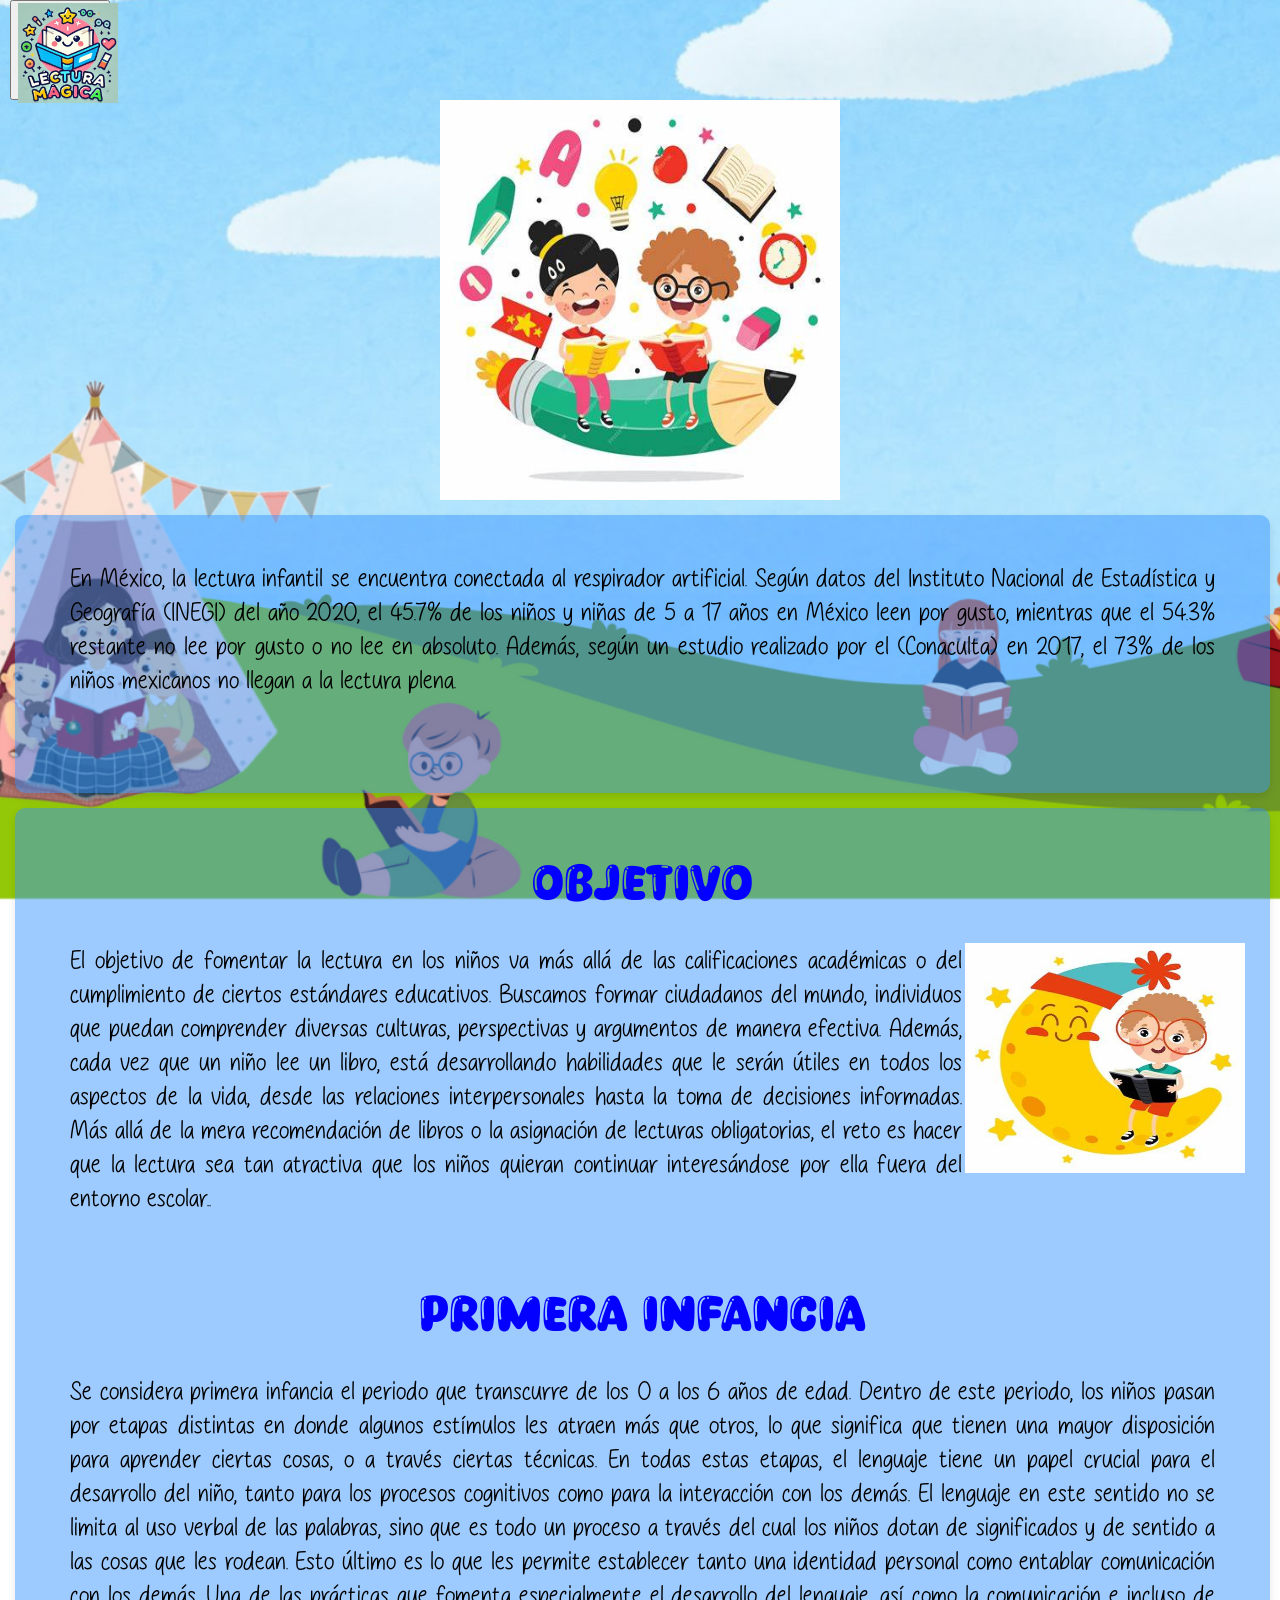
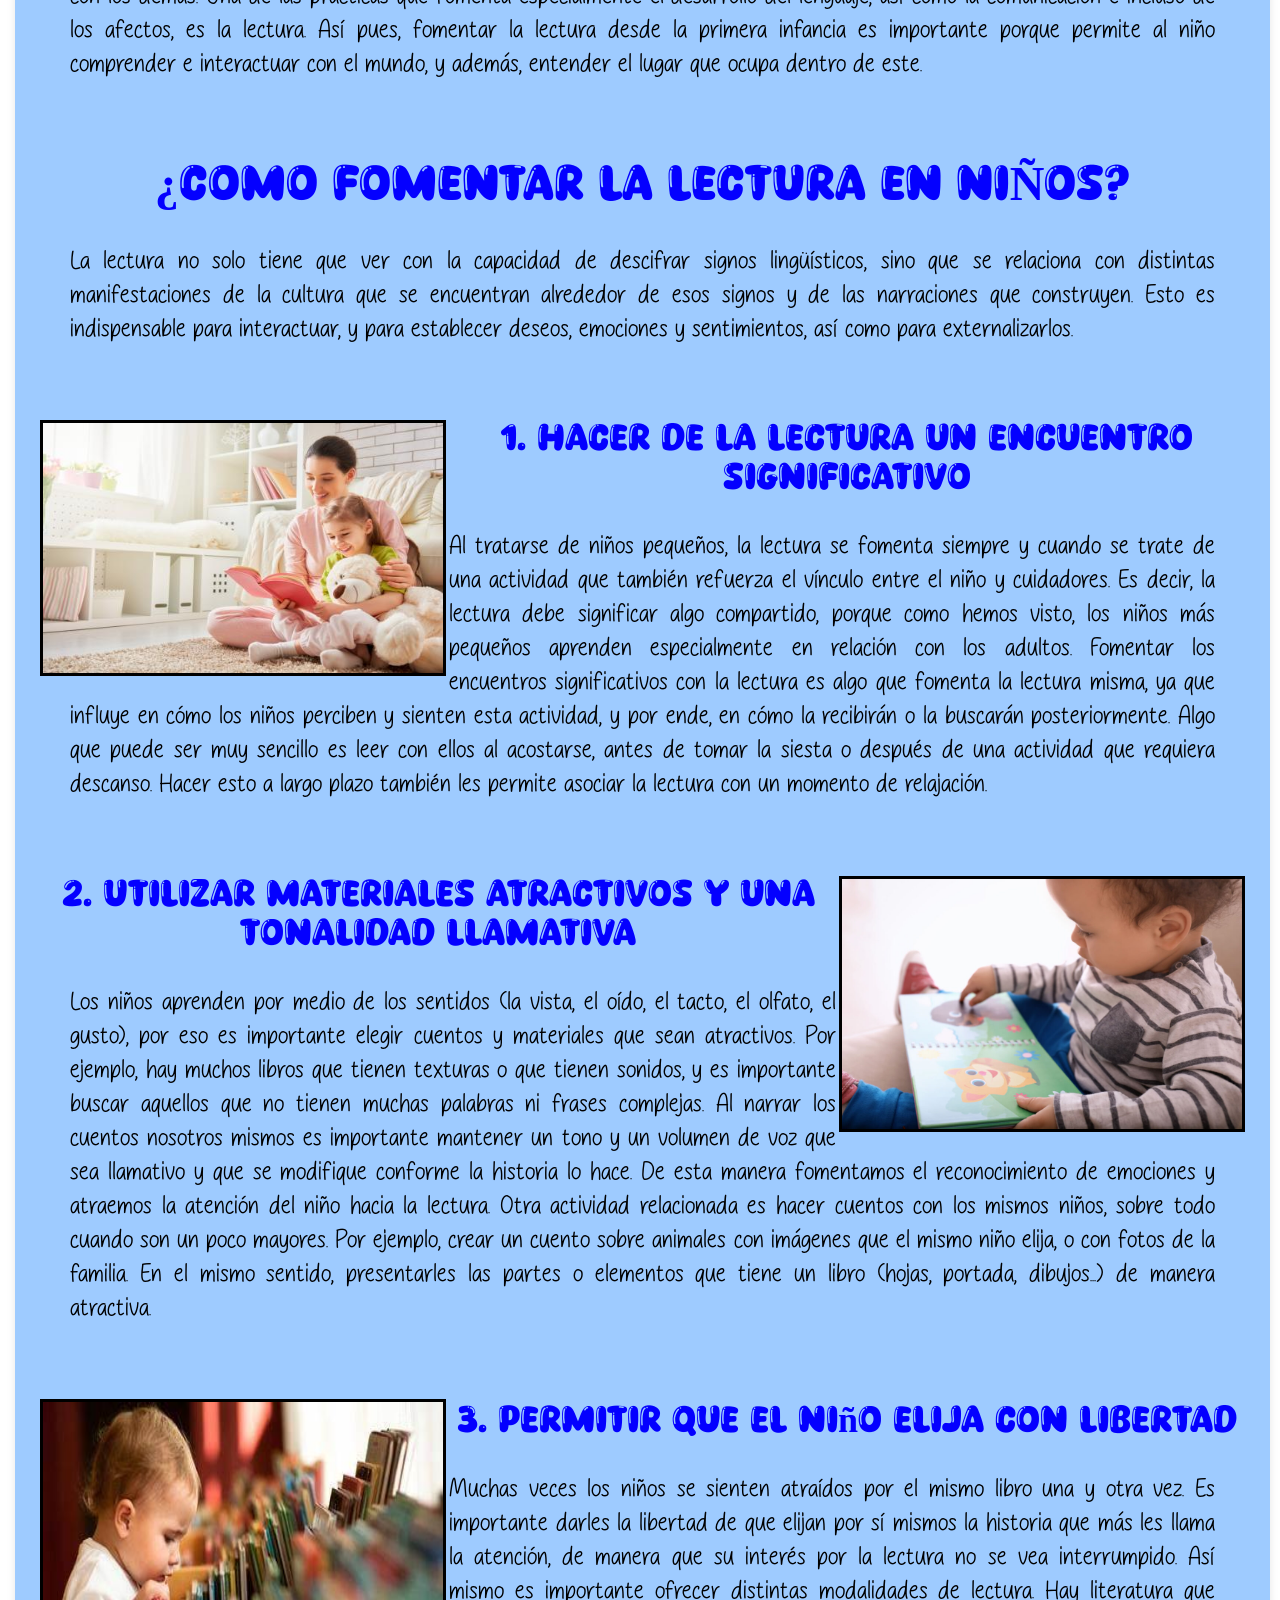
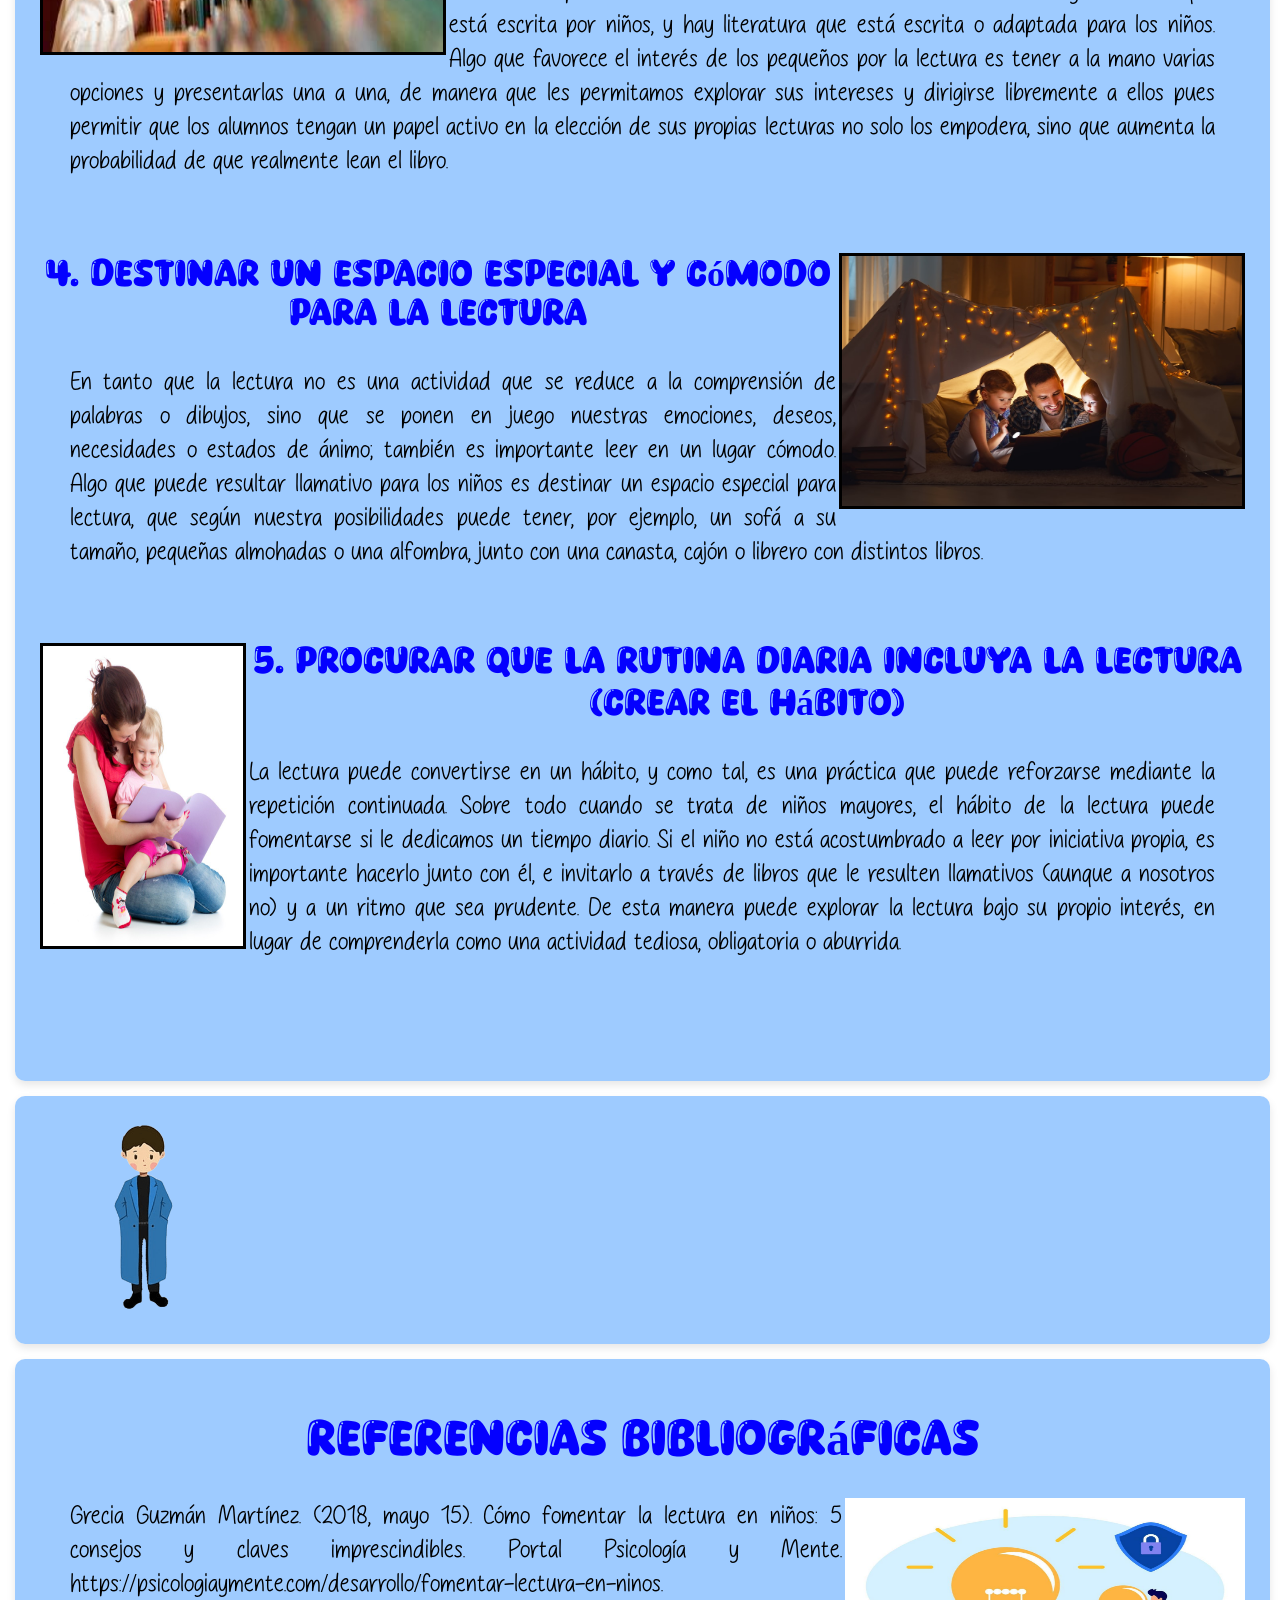
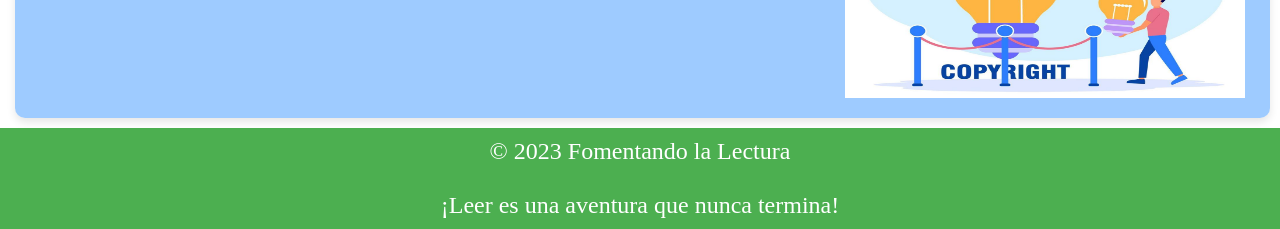
<file: index.html>
﻿<html>
<head>

	<div class="dropdown"> 
        <button  ><img src="logo.jpg" height="100px" width="100px"></button> 
        <div class="dropdown-content"> 
            <a href="beneficios.html">beneficios</a> 
            <a href="importancia.html">importancia</a> 
            <a href="recomendaciones.html">recomendaciones</a>
			<a href="autores.html">Autores</a> 
			<a href="formulario para ejemplo.html">formulario</a> 
        </div> </div> 
    
	<center><img src="inicio.jpg"  height="400" width="400">
	<link rel="stylesheet" type="text/css" href="style.css">
		
<title>lectura para niños</title>
</head>
<body>

<FONT  SIZE=5 >
	
	<div class="conttext">
	<div class="info">
		
    <p>En México, la lectura infantil se encuentra conectada al respirador artificial. Según datos del Instituto Nacional de Estadística y Geografía (INEGI) del año 2020, el 45.7% de los niños y niñas de 5 a 17 años en México leen por gusto, mientras que el 54.3% restante no lee por gusto o no lee en absoluto. 

		Además, según un estudio realizado por el (Conaculta) en 2017, el 73% de los niños mexicanos no llegan a la lectura plena.</p></div></div>
	<div class="conttext">
	<div class="info">
		<h1><FONT color="#0400ff">OBJETIVO</FONT></h1>
	<img src="objetivo.jpg" align="right"  height="230" width="280">
    <P> El objetivo de fomentar la lectura en los niños va más allá de las calificaciones académicas o del cumplimiento de ciertos estándares educativos. Buscamos formar ciudadanos del mundo, individuos que puedan comprender diversas culturas, perspectivas y argumentos de manera efectiva. 
		Además, cada vez que un niño lee un libro, está desarrollando habilidades que le serán útiles en todos los aspectos de la vida, desde las relaciones interpersonales hasta la toma de decisiones informadas.
		Más allá de la mera recomendación de libros o la asignación de lecturas obligatorias, el reto es hacer que la lectura sea tan atractiva que los niños quieran continuar interesándose por ella fuera del entorno escolar..</P>
		<h1><FONT color="#0400ff">PRIMERA INFANCIA</FONT></h1>
	<p> Se considera primera infancia el periodo que transcurre de los 0 a los 6 años de edad. Dentro de este periodo, los niños pasan por etapas distintas en donde algunos estímulos les atraen más que otros, lo que significa que tienen una mayor disposición para aprender ciertas cosas, o a través ciertas técnicas.
		En todas estas etapas, el lenguaje tiene un papel crucial para el desarrollo del niño, tanto para los procesos cognitivos como para la interacción con los demás. El lenguaje en este sentido no se limita al uso verbal de las palabras, sino que es todo un proceso a través del cual los niños dotan de significados y de sentido a las cosas que les rodean. Esto último es lo que les permite establecer tanto una identidad personal como entablar comunicación con los demás.
		Una de las prácticas que fomenta especialmente el desarrollo del lenguaje, así como la comunicación e incluso de los afectos, es la lectura. Así pues, fomentar la lectura desde la primera infancia es importante porque permite al niño comprender e interactuar con el mundo, y además, entender el lugar que ocupa dentro de este.</p>
		<h1><FONT color="#0400ff">¿COMO FOMENTAR LA LECTURA EN NIÑOS?</FONT></h1>
	<p> La lectura no solo tiene que ver con la capacidad de descifrar signos lingüísticos, sino que se relaciona con distintas manifestaciones de la cultura que se encuentran alrededor de esos signos y de las narraciones que construyen. Esto es indispensable para interactuar, y para establecer deseos, emociones y sentimientos, así como para externalizarlos.</p>
		<img src="R (3).jpg" align="left"  height="250" width="400" border="3">
		<h2><FONT color="#0400ff">1. Hacer de la lectura un encuentro significativo</FONT></h2>    
	<p>Al tratarse de niños pequeños, la lectura se fomenta siempre y cuando se trate de una actividad que también refuerza el vínculo entre el niño y cuidadores.
			Es decir, la lectura debe significar algo compartido, porque como hemos visto, los niños más pequeños aprenden especialmente en relación con los adultos. Fomentar los encuentros significativos con la lectura es algo que fomenta la lectura misma, ya que influye en cómo los niños perciben y sienten esta actividad, y por ende, en cómo la recibirán o la buscarán posteriormente.
			Algo que puede ser muy sencillo es leer con ellos al acostarse, antes de tomar la siesta o después de una actividad que requiera descanso. Hacer esto a largo plazo también les permite asociar la lectura con un momento de relajación.</p>
		<img src="R (2).jpg" align="right"  height="250" width="400" border="3">	
		<h2><FONT color="#0400ff">2. Utilizar materiales atractivos y una tonalidad llamativa</FONT></h2>    
		
	<p>Los niños aprenden por medio de los sentidos (la vista, el oído, el tacto, el olfato, el gusto), por eso es importante elegir cuentos y materiales que sean atractivos. Por ejemplo, hay muchos libros que tienen texturas o que tienen sonidos, y es importante buscar aquellos que no tienen muchas palabras ni frases complejas.
			Al narrar los cuentos nosotros mismos es importante mantener un tono y un volumen de voz que sea llamativo y que se modifique conforme la historia lo hace. De esta manera fomentamos el reconocimiento de emociones y atraemos la atención del niño hacia la lectura.
			Otra actividad relacionada es hacer cuentos con los mismos niños, sobre todo cuando son un poco mayores. Por ejemplo, crear un cuento sobre animales con imágenes que el mismo niño elija, o con fotos de la familia. En el mismo sentido, presentarles las partes o elementos que tiene un libro (hojas, portada, dibujos...) de manera atractiva.</p>
			<img src="R (4).jpg" align="left"  height="250" width="400" border="3">
			<h2><FONT color="#0400ff">3. Permitir que el niño elija con libertad</FONT></h2> 

		
	<p>Muchas veces los niños se sienten atraídos por el mismo libro una y otra vez. Es importante darles la libertad de que elijan por sí mismos la historia que más les llama la atención, de manera que su interés por la lectura no se vea interrumpido.
			Así mismo es importante ofrecer distintas modalidades de lectura. Hay literatura que está escrita por niños, y hay literatura que está escrita o adaptada para los niños. Algo que favorece el interés de los pequeños por la lectura es tener a la mano varias opciones y presentarlas una a una, de manera que les permitamos explorar sus intereses y dirigirse libremente a ellos pues permitir que los alumnos tengan un papel activo en la elección de sus propias lecturas no solo los empodera, sino que aumenta la probabilidad de que realmente lean el libro.</p>
			<img src="R (1).jpg" align="right"  height="250" width="400" border="3">
			<h2><FONT color="#0400ff">4. Destinar un espacio especial y cómodo para la lectura</FONT></h2>    
		
	<p>En tanto que la lectura no es una actividad que se reduce a la comprensión de palabras o dibujos, sino que se ponen en juego nuestras emociones, deseos, necesidades o estados de ánimo; también es importante leer en un lugar cómodo.
			Algo que puede resultar llamativo para los niños es destinar un espacio especial para lectura, que según nuestra posibilidades puede tener, por ejemplo, un sofá a su tamaño, pequeñas almohadas o una alfombra, junto con una canasta, cajón o librero con distintos libros.</p>
		<img src="R.jpg" align="left"  height="300" width="200" border="3">
		<h2><FONT color="#0400ff">5. Procurar que la rutina diaria incluya la lectura (crear el hábito)</FONT></h2>    
		
	<p>La lectura puede convertirse en un hábito, y como tal, es una práctica que puede reforzarse mediante la repetición continuada. Sobre todo cuando se trata de niños mayores, el hábito de la lectura puede fomentarse si le dedicamos un tiempo diario.
			Si el niño no está acostumbrado a leer por iniciativa propia, es importante hacerlo junto con él, e invitarlo a través de libros que le resulten llamativos (aunque a nosotros no) y a un ritmo que sea prudente. De esta manera puede explorar la lectura bajo su propio interés, en lugar de comprenderla como una actividad tediosa, obligatoria o aburrida.</p>
		<br>	</div></div>	
		<div class="conttext">
			<div class="info">
		<div class="monito-container">
			<div class="monito"></div>
		</div></div><br><br><br><br></div>
		<div class="conttext">
		<div class="info">
		<h1><FONT color="#0400ff">Referencias bibliográficas</font></h1>
		<img src="derechos de autor.jpg" align="right"  height="200" width="400">
    <p> Grecia Guzmán Martínez. (2018, mayo 15). Cómo fomentar la lectura en niños: 5 consejos y claves imprescindibles. Portal Psicología y Mente. https://psicologiaymente.com/desarrollo/fomentar-lectura-en-ninos. </p></div></div>
 
	<footer align="center">
        © 2023 Fomentando la Lectura<br>
        <br>¡Leer es una aventura que nunca termina!
			
    </footer>

    

    </FONT> 

</body>
</html>
</file>
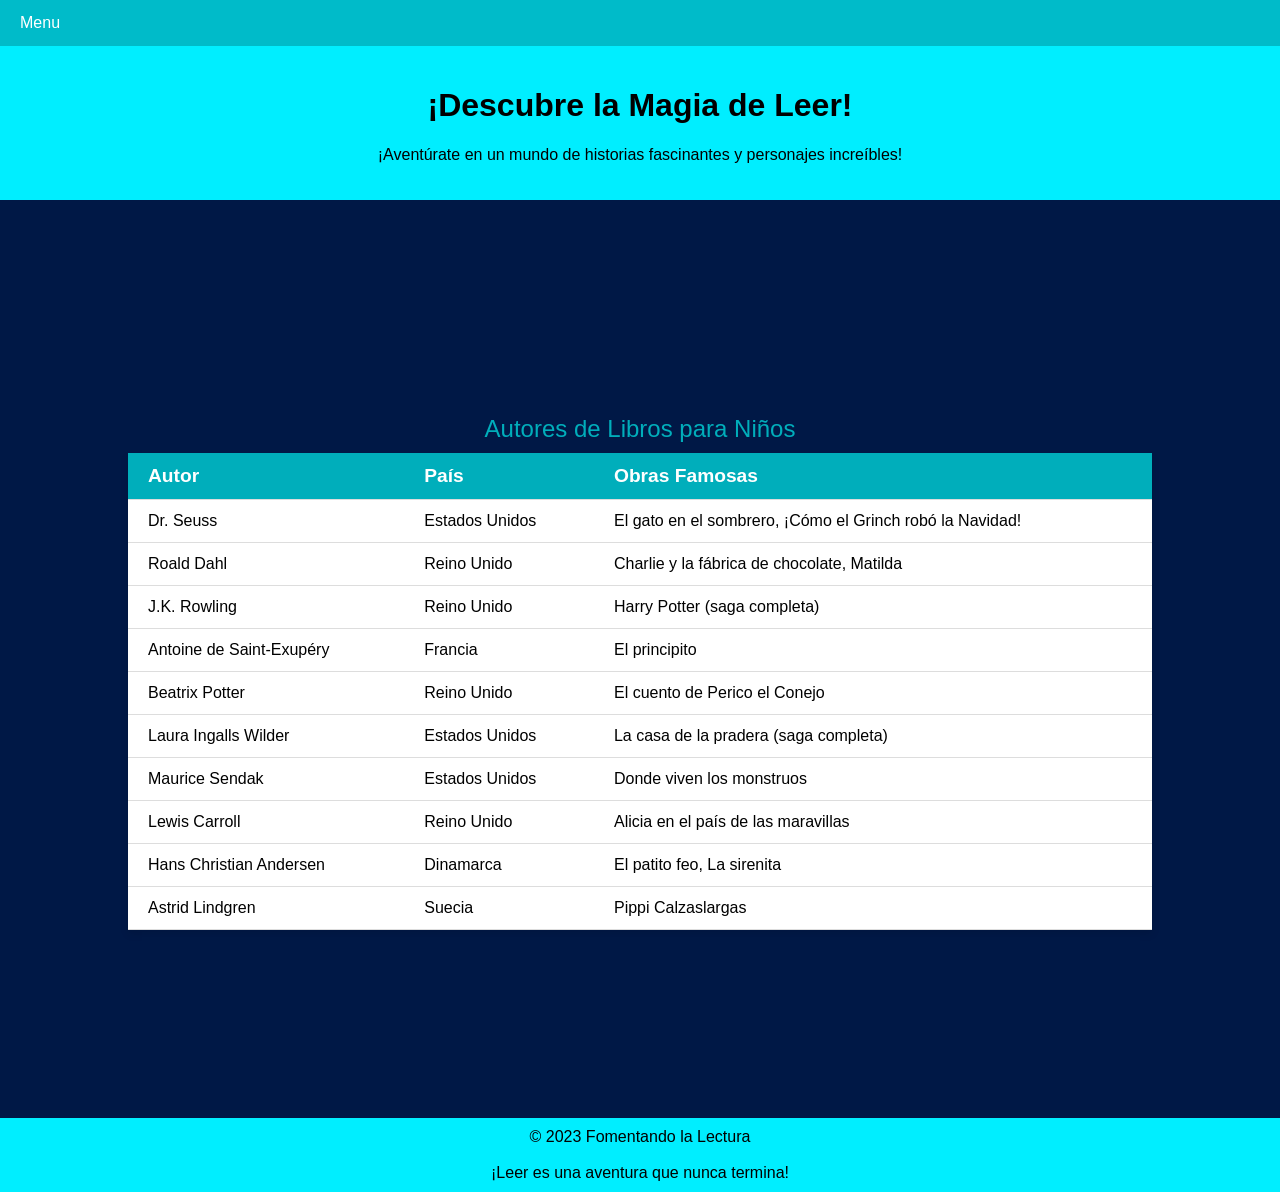
<file: autores.html>
<!DOCTYPE html>
<html lang="es">
<head>
    <meta charset="UTF-8">
    <meta name="viewport" content="width=device-width, initial-scale=1.0">
    <title>Autores</title>
    <link rel="stylesheet" type="text/css" href="styleaut.css">
</head>
<body>
    <nav>
        <ul class="menu">
            <li class="dropdown">
                <a href="#" class="dropbtn">Menu</a>
                <ul class="dropdown-content">
                    <li><a href="index.html">Libros</a></li>
                    <li><a href="beneficios.html">beneficios </a></li>
                    <li><a href="importancia.html">importancia</a></li>
                    <li><a href="recomendaciones.html">recomendaciones</a></li>
                    <a href="autores.html">Autores</a> 
                </ul>
            </li>
        </ul>
    </nav>
    <header>
        <h1>¡Descubre la Magia de Leer!</h1>
        <p>¡Aventúrate en un mundo de historias fascinantes y personajes increíbles!</p>
    </header><br>
<div class="contenedor">
    <table>
        <caption style="font-size: 1.5em; margin: 10px 0;" >Autores de Libros para Niños</caption>
        <thead>
            <tr>
                <th>Autor</th>
                <th>País</th>
                <th>Obras Famosas</th>
            </tr>
        </thead>
        <tbody>
            <tr>
                <td>Dr. Seuss</td>
                <td>Estados Unidos</td>
                <td>El gato en el sombrero, ¡Cómo el Grinch robó la Navidad!</td>
            </tr>
            <tr>
                <td>Roald Dahl</td>
                <td>Reino Unido</td>
                <td>Charlie y la fábrica de chocolate, Matilda</td>
            </tr>
            <tr>
                <td>J.K. Rowling</td>
                <td>Reino Unido</td>
                <td>Harry Potter (saga completa)</td>
            </tr>
            <tr>
                <td>Antoine de Saint-Exupéry</td>
                <td>Francia</td>
                <td>El principito</td>
            </tr>
            <tr>
                <td>Beatrix Potter</td>
                <td>Reino Unido</td>
                <td>El cuento de Perico el Conejo</td>
            </tr>
            <tr>
                <td>Laura Ingalls Wilder</td>
                <td>Estados Unidos</td>
                <td>La casa de la pradera (saga completa)</td>
            </tr>
            <tr>
                <td>Maurice Sendak</td>
                <td>Estados Unidos</td>
                <td>Donde viven los monstruos</td>
            </tr>
            <tr>
                <td>Lewis Carroll</td>
                <td>Reino Unido</td>
                <td>Alicia en el país de las maravillas</td>
            </tr>
            <tr>
                <td>Hans Christian Andersen</td>
                <td>Dinamarca</td>
                <td>El patito feo, La sirenita</td>
            </tr>
            <tr>
                <td>Astrid Lindgren</td>
                <td>Suecia</td>
                <td>Pippi Calzaslargas</td>
            </tr>
        </tbody>
    </table></div>
    <footer align="center">
        © 2023 Fomentando la Lectura<br>
        <br>¡Leer es una aventura que nunca termina!
			
    </footer>
</body>
</html>
</file>
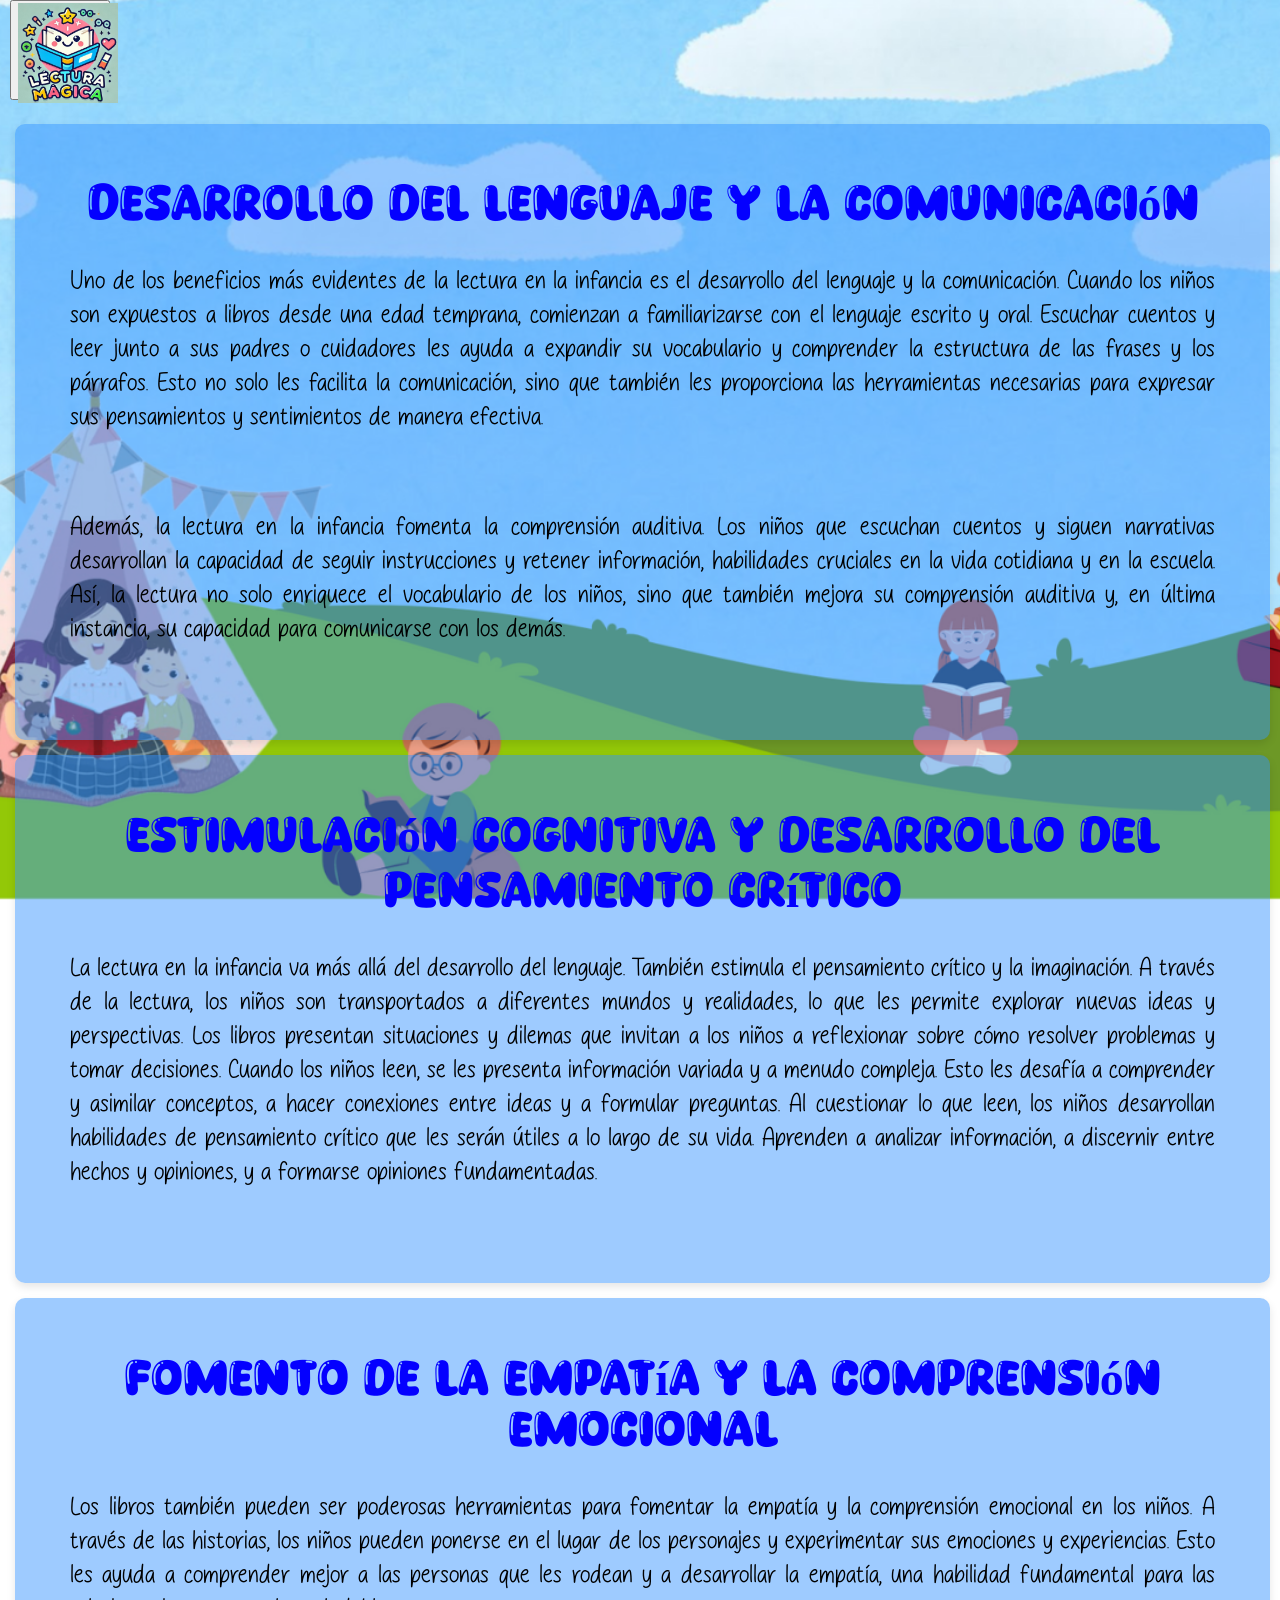
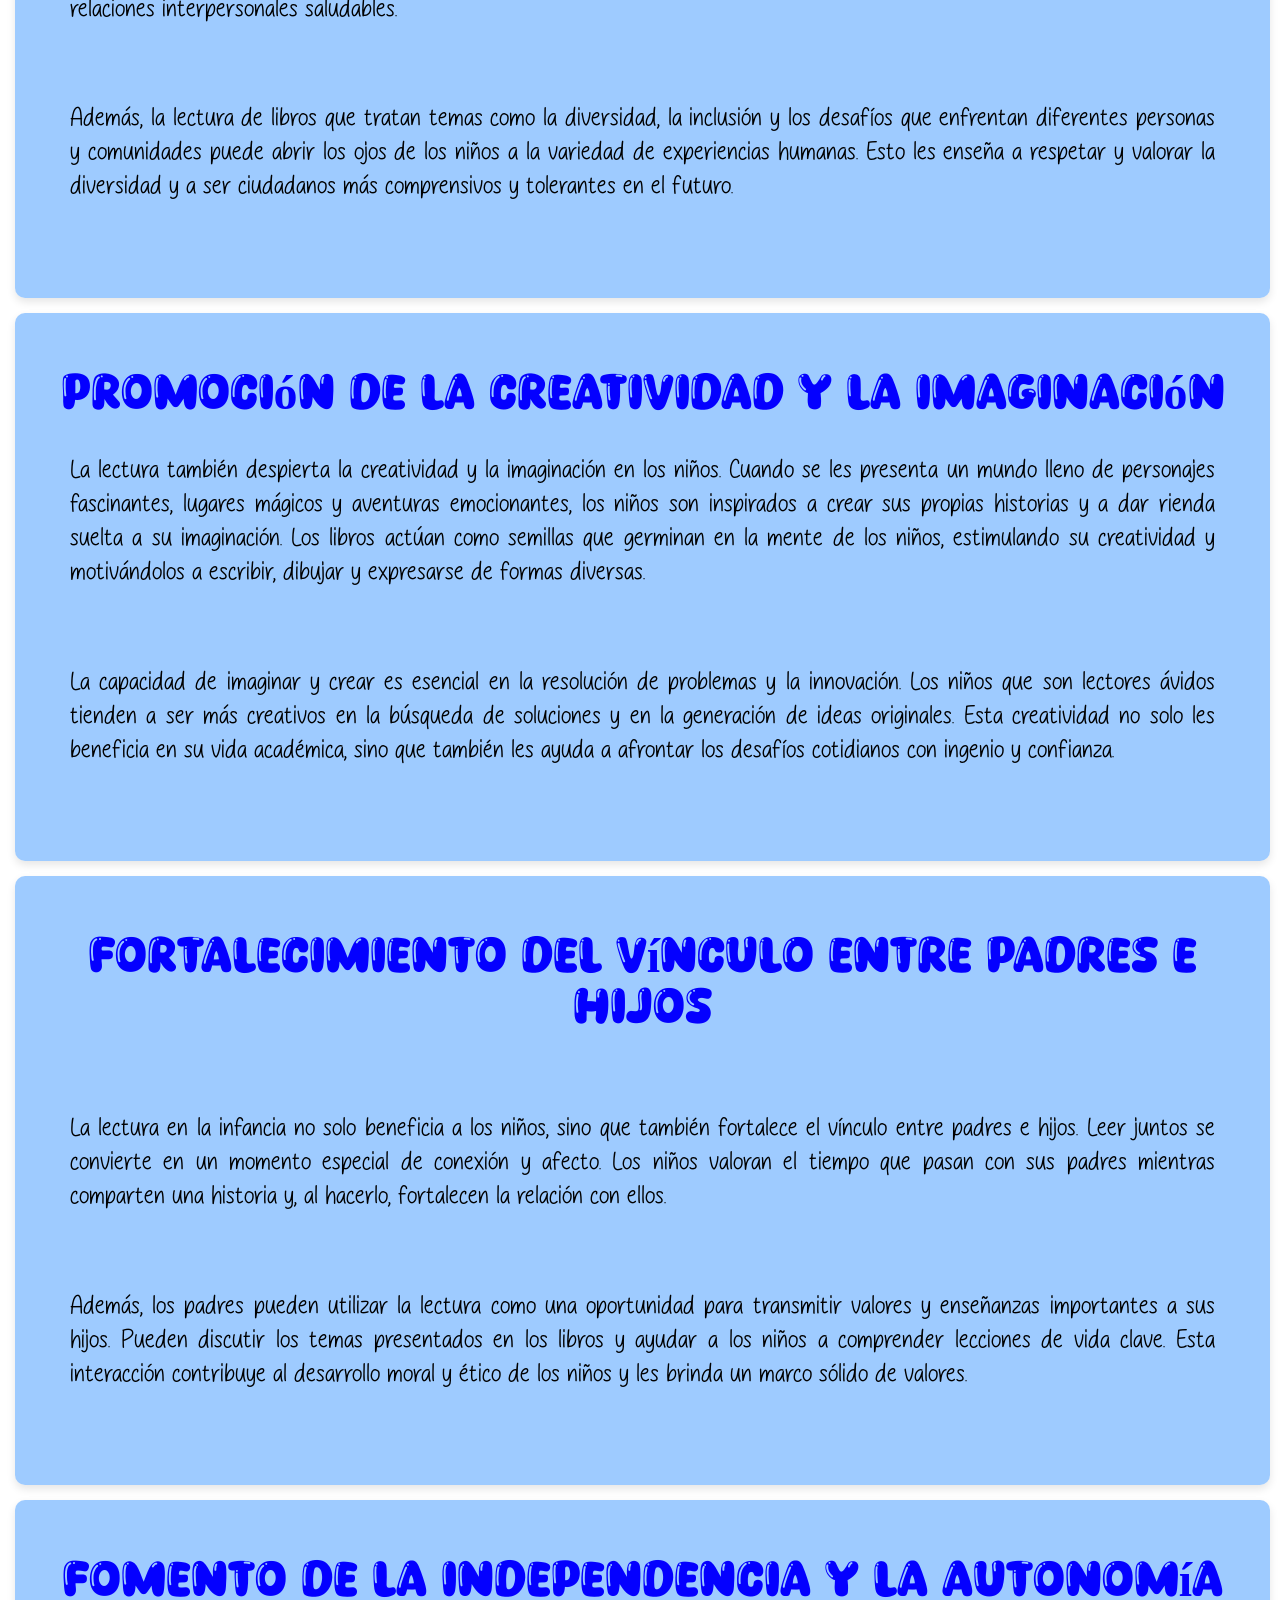
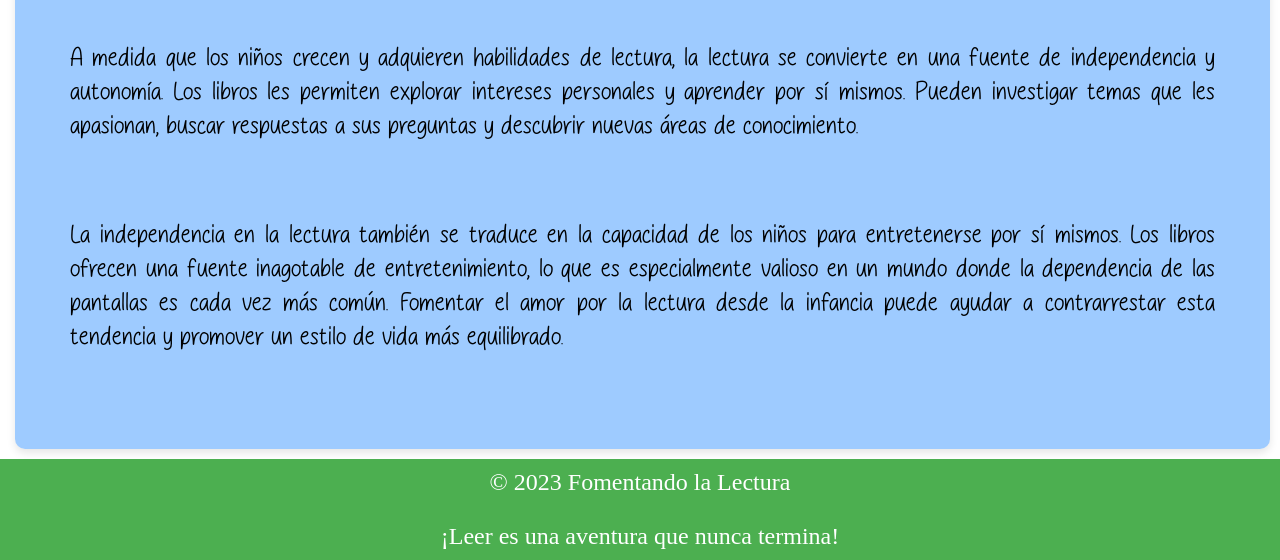
<file: beneficios.html>
<!DOCTYPE html>
<html lang="en">
<head>
    <meta charset="UTF-8">
    <meta name="viewport" content="width=device-width, initial-scale=1.0">
    <title>beneficios</title>
        
    <link rel="stylesheet" type="text/css" href="style.css">
    <div class="dropdown"> 
        <button  ><img src="logo.jpg" height="100px" width="100px"></button> 
        <div class="dropdown-content"> 
            <a href="index.html">Libros</a>
            <a href="beneficios.html">beneficios</a> 
            <a href="importancia.html">importancia</a> 
            <a href="recomendaciones.html">recomendaciones</a> 
            <a href="autores.html">Autores</a> 
        </div> </div> 
  
</head>
<body>
    <FONT  SIZE=5 >
    <div class="conttext">
		<div class="info">
<h1><FONT color="#0400ff">Desarrollo del lenguaje y la comunicación</FONT></h1>
    <p>Uno de los beneficios más evidentes de la lectura en la infancia es el desarrollo del lenguaje y la comunicación. Cuando los niños son expuestos a libros desde una edad temprana, comienzan a familiarizarse con el lenguaje escrito y oral. Escuchar cuentos y leer junto a sus padres o cuidadores les ayuda a expandir su vocabulario y comprender la estructura de las frases y los párrafos. Esto no solo les facilita la comunicación, sino que también les proporciona las herramientas necesarias para expresar sus pensamientos y sentimientos de manera efectiva.

        </p><p>Además, la lectura en la infancia fomenta la comprensión auditiva. Los niños que escuchan cuentos y siguen narrativas desarrollan la capacidad de seguir instrucciones y retener información, habilidades cruciales en la vida cotidiana y en la escuela. Así, la lectura no solo enriquece el vocabulario de los niños, sino que también mejora su comprensión auditiva y, en última instancia, su capacidad para comunicarse con los demás.
        </div></div>
<div class="conttext">
    <div class="info">

        <h1><FONT color="#0400ff">Estimulación cognitiva y desarrollo del pensamiento crítico</FONT></h1>
        <p>La lectura en la infancia va más allá del desarrollo del lenguaje. También estimula el pensamiento crítico y la imaginación. A través de la lectura, los niños son transportados a diferentes mundos y realidades, lo que les permite explorar nuevas ideas y perspectivas. Los libros presentan situaciones y dilemas que invitan a los niños a reflexionar sobre cómo resolver problemas y tomar decisiones.

Cuando los niños leen, se les presenta información variada y a menudo compleja. Esto les desafía a comprender y asimilar conceptos, a hacer conexiones entre ideas y a formular preguntas. Al cuestionar lo que leen, los niños desarrollan habilidades de pensamiento crítico que les serán útiles a lo largo de su vida. Aprenden a analizar información, a discernir entre hechos y opiniones, y a formarse opiniones fundamentadas.</p>
</div></div>
<div class="conttext">
    <div class="info">

        <h1><FONT color="#0400ff">Fomento de la empatía y la comprensión emocional</FONT></h1> 
        <p>Los libros también pueden ser poderosas herramientas para fomentar la empatía y la comprensión emocional en los niños. A través de las historias, los niños pueden ponerse en el lugar de los personajes y experimentar sus emociones y experiencias. Esto les ayuda a comprender mejor a las personas que les rodean y a desarrollar la empatía, una habilidad fundamental para las relaciones interpersonales saludables.

            </p><p>Además, la lectura de libros que tratan temas como la diversidad, la inclusión y los desafíos que enfrentan diferentes personas y comunidades puede abrir los ojos de los niños a la variedad de experiencias humanas. Esto les enseña a respetar y valorar la diversidad y a ser ciudadanos más comprensivos y tolerantes en el futuro.</p>
</div></div>
<div class="conttext">
    <div class="info">
 

        <h1><FONT color="#0400ff">Promoción de la creatividad y la imaginación</FONT></h1>
            <p>La lectura también despierta la creatividad y la imaginación en los niños. Cuando se les presenta un mundo lleno de personajes fascinantes, lugares mágicos y aventuras emocionantes, los niños son inspirados a crear sus propias historias y a dar rienda suelta a su imaginación. Los libros actúan como semillas que germinan en la mente de los niños, estimulando su creatividad y motivándolos a escribir, dibujar y expresarse de formas diversas.

            </p><p>La capacidad de imaginar y crear es esencial en la resolución de problemas y la innovación. Los niños que son lectores ávidos tienden a ser más creativos en la búsqueda de soluciones y en la generación de ideas originales. Esta creatividad no solo les beneficia en su vida académica, sino que también les ayuda a afrontar los desafíos cotidianos con ingenio y confianza.</p>

</div></div>
<div class="conttext">
    <div class="info">
        <h1><FONT color="#0400ff">Fortalecimiento del vínculo entre padres e hijos</FONT></h1>
        <p></p>
        <p>La lectura en la infancia no solo beneficia a los niños, sino que también fortalece el vínculo entre padres e hijos. Leer juntos se convierte en un momento especial de conexión y afecto. Los niños valoran el tiempo que pasan con sus padres mientras comparten una historia y, al hacerlo, fortalecen la relación con ellos.</p>

        <p>Además, los padres pueden utilizar la lectura como una oportunidad para transmitir valores y enseñanzas importantes a sus hijos. Pueden discutir los temas presentados en los libros y ayudar a los niños a comprender lecciones de vida clave. Esta interacción contribuye al desarrollo moral y ético de los niños y les brinda un marco sólido de valores.</p>
</div></div>
 
<div class="conttext">
    <div class="info">
        <h1><FONT color="#0400ff">Fomento de la independencia y la autonomía</FONT></h1>
        <p>A medida que los niños crecen y adquieren habilidades de lectura, la lectura se convierte en una fuente de independencia y autonomía. Los libros les permiten explorar intereses personales y aprender por sí mismos. Pueden investigar temas que les apasionan, buscar respuestas a sus preguntas y descubrir nuevas áreas de conocimiento.</p>

        <p>La independencia en la lectura también se traduce en la capacidad de los niños para entretenerse por sí mismos. Los libros ofrecen una fuente inagotable de entretenimiento, lo que es especialmente valioso en un mundo donde la dependencia de las pantallas es cada vez más común. Fomentar el amor por la lectura desde la infancia puede ayudar a contrarrestar esta tendencia y promover un estilo de vida más equilibrado.</p>


</div></div>
<footer align="center">
    © 2023 Fomentando la Lectura<br>
    <br>¡Leer es una aventura que nunca termina!
        
</footer>
</body>
</html>
</file>
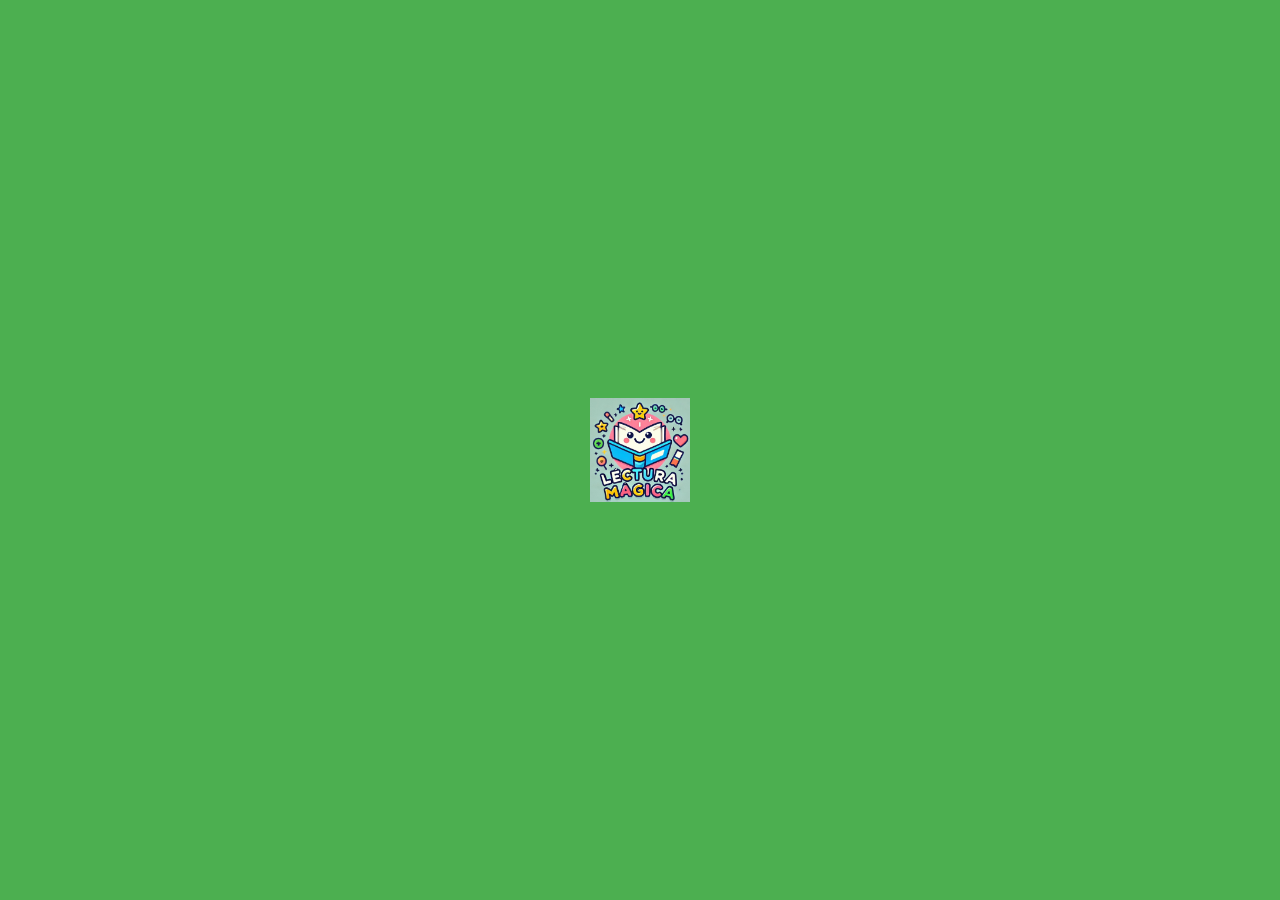
<file: example.html>
<!DOCTYPE html>
<html lang="es">
<head>
    <meta charset="UTF-8">
    <meta name="viewport" content="width=device-width, initial-scale=1.0">
    <title>Página con Pantalla de Carga</title>
    <style>
        /* Estilos generales de la página */
        body, html {
            margin: 0;
            padding: 0;
            overflow: hidden; /* Para evitar desplazamiento mientras carga */
            font-family: Arial, sans-serif;
        }

        /* Pantalla de carga */
        #loadingScreen {
            position: fixed;
            top: 0;
            left: 0;
            width: 100%;
            height: 100%;
            background-color: #4CAF50;
            display: flex;
            justify-content: center;
            align-items: center;
            z-index: 9999;
            transition: opacity 0.5s ease;
        }

        /* Logo o animación de carga */
        #loadingScreen img {
            width: 100px; /* Tamaño del logo */
            animation: spin 2s linear infinite;
        }

        /* Efecto de giro para el logo */
        @keyframes spin {
            0% { transform: rotate(0deg); }
            100% { transform: rotate(360deg); }
        }

        /* Contenido principal de la página */
        .content {
            display: none; /* Ocultamos el contenido hasta que termine la carga */
            padding: 20px;
            text-align: center;
        }
    </style>
</head>
<body>

    <!-- Pantalla de carga -->
    <div id="loadingScreen">
        <img src="logo.jpg" alt="Cargando...">
    </div>

    <!-- Contenido principal de la página -->
    <div class="content" id="mainContent">
        <h1>¡Bienvenido a mi página!</h1>
        <p>Explora nuestro contenido y disfruta de la lectura.</p>
    </div>

    <!-- JavaScript para controlar la pantalla de carga -->
    <script>
        // Ocultamos la pantalla de carga después de 5 segundos
        window.addEventListener("load", function() {
            setTimeout(function() {
                document.getElementById("loadingScreen").style.opacity = "0";
                setTimeout(function() {
                    document.getElementById("loadingScreen").style.display = "none";
                    document.getElementById("mainContent").style.display = "block";
                }, 500); // Tiempo para la transición de opacidad
            }, 5000); // Duración de la pantalla de carga (5 segundos)
        });
    </script>

</body>
</html>
</file>
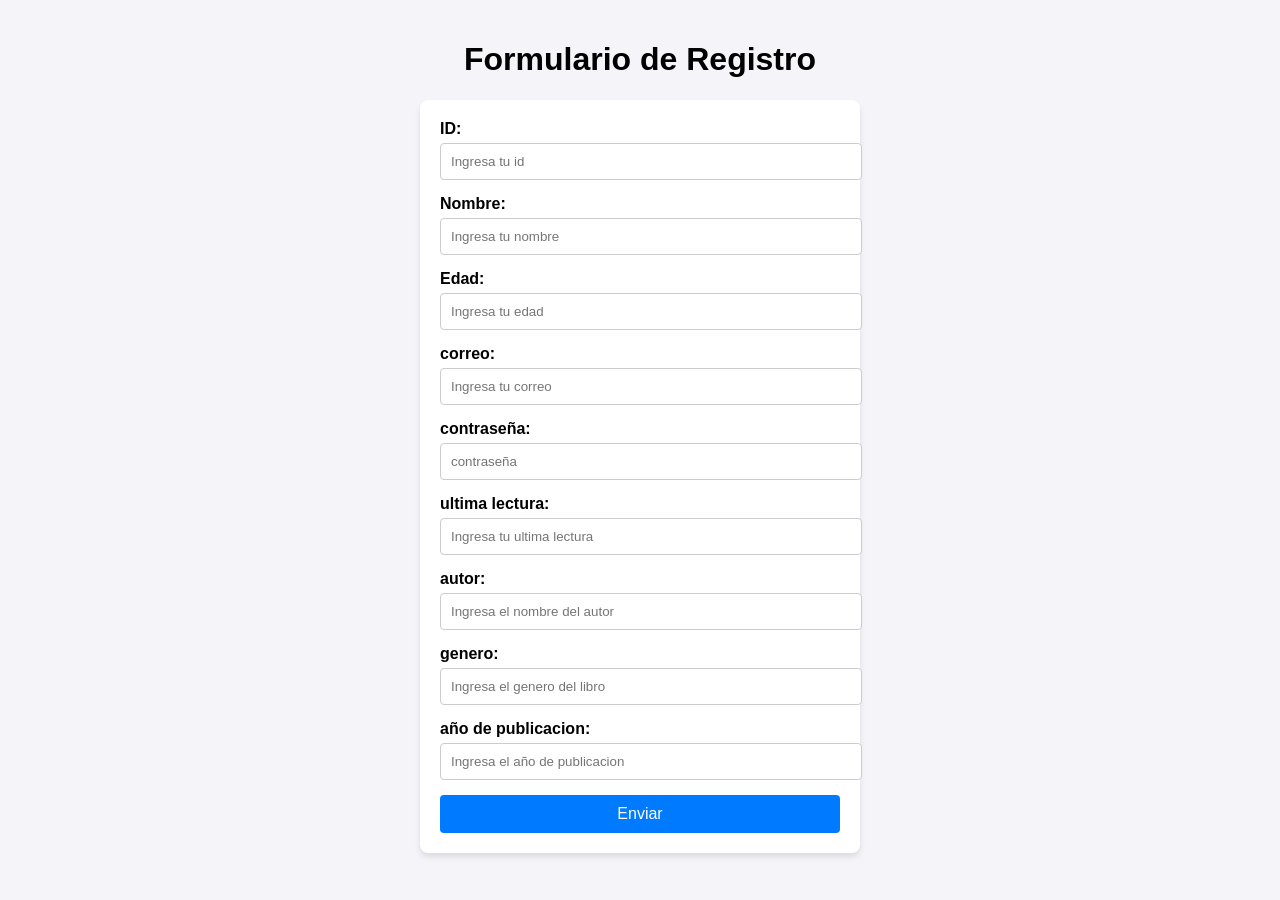
<file: formulario para ejemplo.html>
<!DOCTYPE html>
<html lang="es">
<head>
    <meta charset="UTF-8">
    <meta name="viewport" content="width=device-width, initial-scale=1.0">
    <title>Registro de Usuario</title>
    <style>
        body {
            font-family: Arial, sans-serif;
            margin: 0;
            padding: 20px;
            background-color: #f4f4f9;
        }
        form {
            max-width: 400px;
            margin: 0 auto;
            padding: 20px;
            background-color: white;
            border-radius: 8px;
            box-shadow: 0 4px 6px rgba(0, 0, 0, 0.1);
        }
        label {
            display: block;
            margin-bottom: 5px;
            font-weight: bold;
        }
        input[type="text"],
        input[type="number"],
        input[type="email"] {
            width: 100%;
            padding: 10px;
            margin-bottom: 15px;
            border: 1px solid #ccc;
            border-radius: 4px;
        }
        button {
            display: block;
            width: 100%;
            padding: 10px;
            background-color: #007BFF;
            color: white;
            border: none;
            border-radius: 4px;
            font-size: 16px;
            cursor: pointer;
        }
        button:hover {
            background-color: #0056b3;
        }
    </style>
</head>
<body>
    <h1 style="text-align: center;">Formulario de Registro</h1>
    <form action="index.php" method="POST">
        <label for="id_usuario">ID:</label>
        <input type="number" id="id_usuario" name="id_usuario" placeholder="Ingresa tu id" required>

        <label for="nombre">Nombre:</label>
        <input type="text" id="nombre" name="nombre" placeholder="Ingresa tu nombre"  required>

        <label for="edad">Edad:</label>
        <input type="number" id="edad" name="edad" placeholder="Ingresa tu edad" required>

        <label for="correo">correo:</label>
        <input type="text" id="correo" name="correo" placeholder="Ingresa tu correo"  required>

        <label for="password">contraseña:</label>
        <input type="text" id="password" name="password" placeholder="contraseña"  required>

        <label for="ultima_lectura">ultima lectura:</label>
        <input type="text" id="ultima_lectura" name="ultima_lectura" placeholder="Ingresa tu ultima lectura"  required>

        <label for="autor">autor:</label>
        <input type="text" id="autor" name="autor" placeholder="Ingresa el nombre del autor"  required>

        <label for="genero">genero:</label>
        <input type="text" id="genero" name="genero" placeholder="Ingresa el genero del libro"  required>

        <label for="a_publicacion">año de publicacion:</label>
        <input type="number" id="a_publicacion" name="a_publicacion" placeholder="Ingresa el año de publicacion"  required>

        <button type="submit">Enviar</button>
    </form>
</body>
</html>
</file>
<file: style.css>
table {
    border: 5px solid black;}
p{
    font-size: 110%;
    text-align: justify;
    margin-right: 30px;
    margin-left: 30px;
    font-family: 'the_penchill';
    font-weight: normal;
margin-bottom: 20mm;}



.conttext{
    margin-right: 10px;
    margin-left: 15px;
    margin-top: 15px;
    margin-bottom: 10px;
    overflow: hidden;
    background-color: rgba(47, 144, 255, 0.466); 
    padding: 20px;
    border-radius: 10px;
    box-shadow: 0 4px 8px rgba(0, 0, 0, 0.1);

}
.container{
box-align: left;
margin-top: 2px;
margin-right: 200px;
margin-left: 10px;
border-radius: 20px;
overflow: hidden;
background-color: rgba(4, 0, 255, 0.384); 
padding: 20px;
border-radius: 10px;
box-shadow: 0 4px 8px rgba(0, 0, 0, 0.1);
}

.container img{
object-fit: contain;
margin-right: 20px;
margin-left: 10px;
margin-top: 100px;
margin-bottom: 10px;


}
h1{
    font-family: 'Copyduck';
    font-weight: bold;
  }
h2{
    font-family: 'Copyduck';
    font-weight: bold;
  }
.info{
    text-align: center;
    float: center;
    margin-left: 5px;
    margin-right: 5px;
    color: rgb(0, 0, 0);

}
table { border-collapse: collapse; }

table td, table th { 
    background-color: #ffffff;
    border: 1px solid black;  }

    @font-face {
        font-family: 'Copyduck'; 
        src: url('Copyduck/Copyduck.ttf');
        font-weight: bold; 
        font-style: normal; 
    }
    @font-face {
        font-family:'the_penchill' ;
        src: url('the_penchill/The\ Penchill.otf');
        font-weight: normal;
        font-style: normal; 
    }
    body {
        background-image: url('fodo de pantalla.png'); 
        background-size: cover; 
        background-position: center;
        background-repeat: no-repeat;
        height: 100vh; 
        margin: 0; 
        background-attachment: fixed;
    }
    .dropdown { 
        position: relative; 
        display: inline-block; 
    }
 
    .dropdown-content {
        display: none;
        position: absolute;
        background-color: #1fc2acab;
        min-width: 160px;
        box-shadow: 0px 8px 16px 0px rgba(243, 18, 18, 0.2);
        z-index: 1;
    }
    .dropdown-content a:hover {
        background-color: #f1f1f1;
    }
    .dropdown:hover .dropdown-content {
        display: block;
    }

    .dropdown-content a {
        
        color: black;
        padding: 12px 16px;
        text-decoration: none;
        display: block;
    }
    

    footer {
        text-align: center;
        padding: 10px;
        background-color: #4CAF50;
        color: white;
     }
     button{
        margin-left: 0px;
        height: 100px;
        width: 100px;
        margin-left: 10px;
     }
     .monito-container {
        position: relative;
        width: 100%;
        height: 100px;
    }

   
    .monito {
        position: absolute;
        width: 200px;
        height: 200px;
         background-image: url('monito.png'); 
        background-size: contain;
        background-repeat: no-repeat;
        animation: moveRightLeft 10s linear infinite;
    }

    /* Animación para mover el monito */
    @keyframes moveRightLeft {
        0% { left: 0; }
        50% { left: calc(100% - 50px); }
        100% { left: 0; }
    }
</file>
<file: styleaut.css>
table {
    border-collapse: collapse;
    width: 80%;
    background-color: #fff;
    box-shadow: 0px 4px 8px rgba(0, 0, 0, 0.1);
    justify-content: center;
    align-items: center;
    margin-left: 50px;
    margin: 0;
}

th, td {
    padding: 12px 20px;
    text-align: left;
    border-bottom: 1px solid #ddd;
    color: #000000;
}

th {
    background-color: #00aebb;
    color: white;
    font-size: 1.2em;
}

tr:hover {
    background-color: #f1f1f1;
}

footer {
    text-align: center;
    padding: 10px;
    background-color:  #00eeff;
    color: rgb(0, 0, 0);
    
}
header {
    background-color: #00eeff;
    color: rgb(0, 0, 0);
    padding: 20px;
    text-align: center;
}
.menu {
    list-style: none;
    padding: 0;
    margin: 0;
    background-color:rgb(0, 187, 201);
    display: flex;
}

.menu li {
    position: relative;
}

.menu li a {
    color: white;
    padding: 14px 20px;
    text-decoration: none;
    display: block;
}

.menu li a:hover {
    background-color: #111;
}


.dropdown-content {
    display: none;
    position: absolute;
    background-color: #00aebb;
    min-width: 160px;
    box-shadow: 0px 8px 16px rgba(0,0,0,0.2);
    z-index: 1;
}

.dropdown-content li {
    list-style: none;
}

.dropdown-content li a {
    color: black;
    padding: 12px 16px;
    text-decoration: none;
    display: block;
}

.dropdown-content li a:hover {
    background-color: #f1f1f1;
}


.dropdown:hover .dropdown-content {
    display: block;
}


body {
    font-family: Arial, sans-serif;
    background-color: #001846;
    color: #00aebb;
    margin: 0;
    padding: 0;
    
    margin: 0;
}
header {
    background-color: #00eeff;
    color: rgb(0, 0, 0);
    padding: 20px;
    text-align: center;
}
.content {
    padding: 20px;
}
.book-list {
    list-style-type: none;
    padding: 0;
}
.book-list li {
    background-color: #0e93e0b2;
    margin: 10px 0;
    padding: 10px;
    border-radius: 5px;
    box-shadow: 0 4px 6px rgba(0, 0, 0, 0.1);
}
.book-list li:hover {
    background-color: #e0f7fa;
}
footer {
    text-align: center;
    padding: 10px;
    background-color:  #00eeff;
    color: rgb(0, 0, 0);
}
h2{
    color:  #00eeff;
}
.contenedor{
    display: flex;
    justify-content: center;
    align-items: center;
    min-height: 100vh;
    margin: 0;
}
</file>
